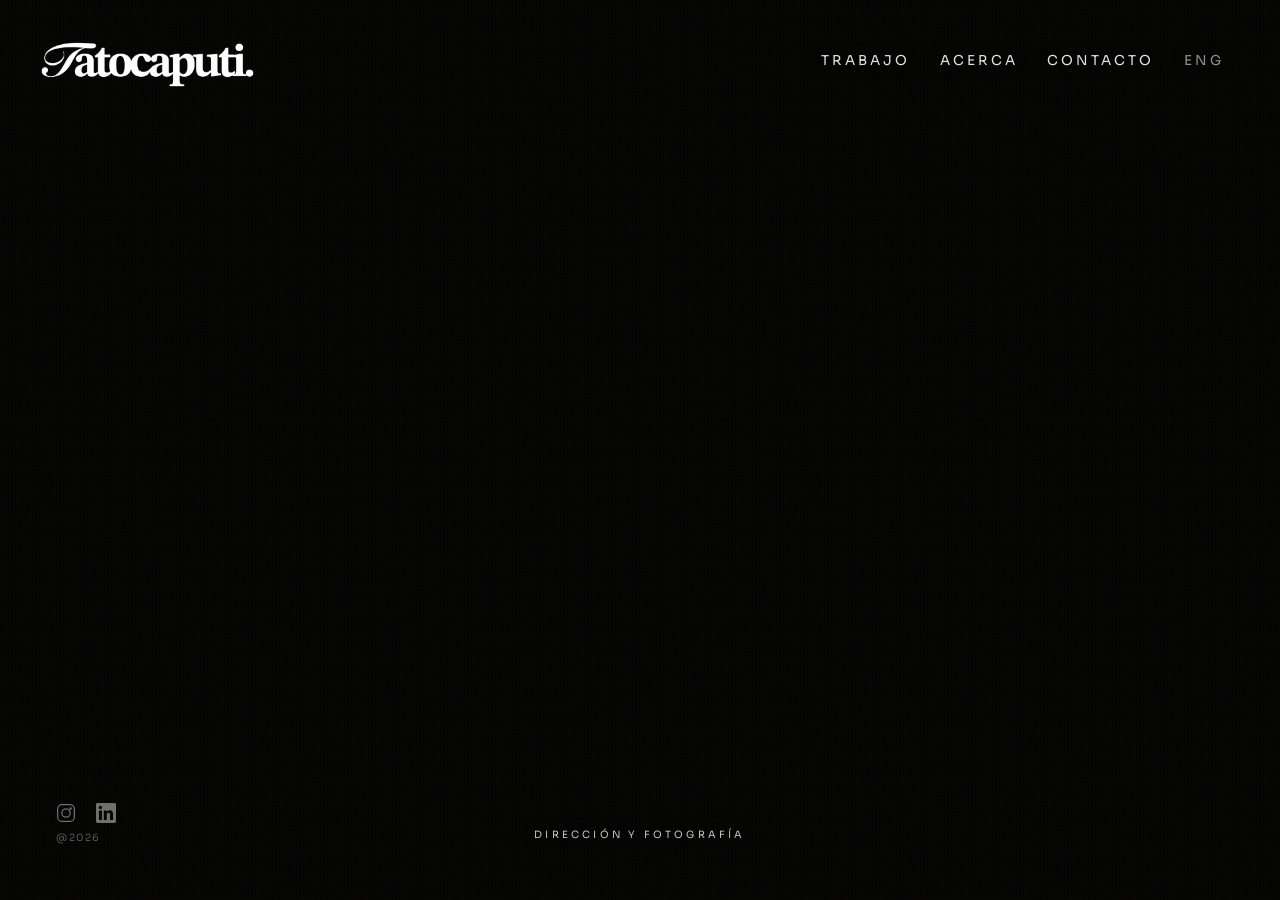
<file: index.html>
<!DOCTYPE html>
<html lang="es">
<head>
  <meta charset="UTF-8">
  <meta name="viewport" content="width=device-width, initial-scale=1.0">
  <title>Tato Caputi — Director / DoP</title>
  <meta name="description" content="Tato Caputi, director y director de fotografía en Montevideo, Uruguay. Publicidad, música y contenido de marca.">
  <link rel="canonical" href="https://tato.caputi.uy/">
  <meta property="og:title" content="Tato Caputi — Director / DoP">
  <meta property="og:description" content="Tato Caputi, director y director de fotografía en Montevideo, Uruguay. Publicidad, música y contenido de marca.">
  <meta property="og:type" content="website">
  <meta property="og:url" content="https://tato.caputi.uy/">
  <meta property="og:locale" content="es_UY">
  <meta name="theme-color" content="#030303">
  <link rel="icon" type="image/png" href="/assets/favicon.png">
  <link rel="preconnect" href="https://fonts.googleapis.com">
  <link rel="preconnect" href="https://fonts.gstatic.com" crossorigin>
  <link rel="preconnect" href="https://player.vimeo.com">
  <link href="https://fonts.googleapis.com/css2?family=Cormorant+Garamond:ital,wght@0,300;0,400;1,300;1,400&family=Sora:wght@300;400&display=swap" rel="stylesheet">
  <link rel="stylesheet" href="/css/style.css">
  <script>document.documentElement.className += ' js';</script>
</head>
<body class="is-full">

  <!-- Video de fondo: se elige en data/sitio.js (videoHome) -->
  <div id="video-wrap" class="bg-wrap">
    <div class="bg-video" data-bg-vimeo="videoHome"></div>
    <div id="video-overlay" class="bg-overlay"></div>
  </div>

  <div id="content-layer" class="content-layer">
    <header class="site-header">
      <a href="/" class="logo logo-el" aria-label="Tato Caputi, inicio">
        <img src="/assets/logos/tato-caputi-logo.png" alt="Tato Caputi" width="700" height="204">
      </a>
      <nav class="top-nav" id="top-nav" aria-label="Navegación principal">
        <a href="/work/" class="top-nav__item" data-text="TRABAJO" data-i18n="nav.work" data-i18n-word="nav.work">Trabajo</a>
        <a href="/about/" class="top-nav__item" data-text="ACERCA" data-i18n="nav.about" data-i18n-word="nav.about">Acerca</a>
        <a href="/contact/" class="top-nav__item" data-text="CONTACTO" data-i18n="nav.contact" data-i18n-word="nav.contact">Contacto</a>
        <button type="button" class="top-nav__item top-nav__lang" data-lang-toggle data-i18n="lang.toggle" aria-label="Cambiar idioma / Change language">ENG</button>
      </nav>
      <button type="button" class="menu-toggle" id="menu-toggle" aria-label="Menú" aria-expanded="false" aria-controls="mobile-menu"><span></span><span></span></button>
    </header>

    <div class="grow"></div>

    <div class="foot">
      <div>
        <div class="socials social-group">
          <a href="#" data-link="instagram" target="_blank" rel="noopener noreferrer" class="social-icon" aria-label="Instagram"><svg fill="none" stroke="currentColor" stroke-width="1.5" viewBox="0 0 24 24" aria-hidden="true"><rect x="2" y="2" width="20" height="20" rx="5"/><circle cx="12" cy="12" r="5"/><circle cx="17.5" cy="6.5" r="1.5" fill="currentColor" stroke="none"/></svg></a>
          <a href="#" data-link="linkedin" target="_blank" rel="noopener noreferrer" class="social-icon" aria-label="LinkedIn"><svg fill="currentColor" viewBox="0 0 24 24" aria-hidden="true"><path d="M20.447 20.452h-3.554v-5.569c0-1.328-.027-3.037-1.852-3.037-1.853 0-2.136 1.445-2.136 2.939v5.667H9.351V9h3.414v1.561h.046c.477-.9 1.637-1.85 3.37-1.85 3.601 0 4.267 2.37 4.267 5.455v6.286zM5.337 7.433a2.062 2.062 0 01-2.063-2.065 2.064 2.064 0 112.063 2.065zm1.782 13.019H3.555V9h3.564v11.452zM22.225 0H1.771C.792 0 0 .774 0 1.729v20.542C0 23.227.792 24 1.771 24h20.451C23.2 24 24 23.227 24 22.271V1.729C24 .774 23.2 0 22.222 0h.003z"/></svg></a>
        </div>
        <span class="year social-group" data-i18n="home.year">@2026</span>
      </div>
      <p class="role-line social-group">
        <strong data-i18n="home.role">Dirección y fotografía</strong>
      </p>
    </div>
  </div>

  <div class="mobile-menu" id="mobile-menu">
    <a href="/work/" class="top-nav__item" data-text="TRABAJO" data-i18n="nav.work" data-i18n-word="nav.work">Trabajo</a>
    <a href="/about/" class="top-nav__item" data-text="ACERCA" data-i18n="nav.about" data-i18n-word="nav.about">Acerca</a>
    <a href="/contact/" class="top-nav__item" data-text="CONTACTO" data-i18n="nav.contact" data-i18n-word="nav.contact">Contacto</a>
    <button type="button" class="menu-lang" data-lang-toggle data-i18n="lang.toggle">ENG</button>
  </div>

  <!-- Transición entre páginas -->
  <div id="t-flash" class="t-flash"></div>
  <div id="t-black" class="t-black"></div>
  <div id="t-scanlines" class="t-scanlines"></div>
  <div id="t-word" class="t-word"><span id="t-word-text"></span></div>

  <div class="checker-grid"></div>
  <div class="noise-overlay"></div>

  <script src="/data/sitio.js"></script>
  <script src="/data/trabajos.js"></script>
  <script src="/js/i18n.js"></script>
  <script src="https://cdnjs.cloudflare.com/ajax/libs/gsap/3.12.5/gsap.min.js"></script>
  <script src="/js/site.js"></script>
</body>
</html>
</file>
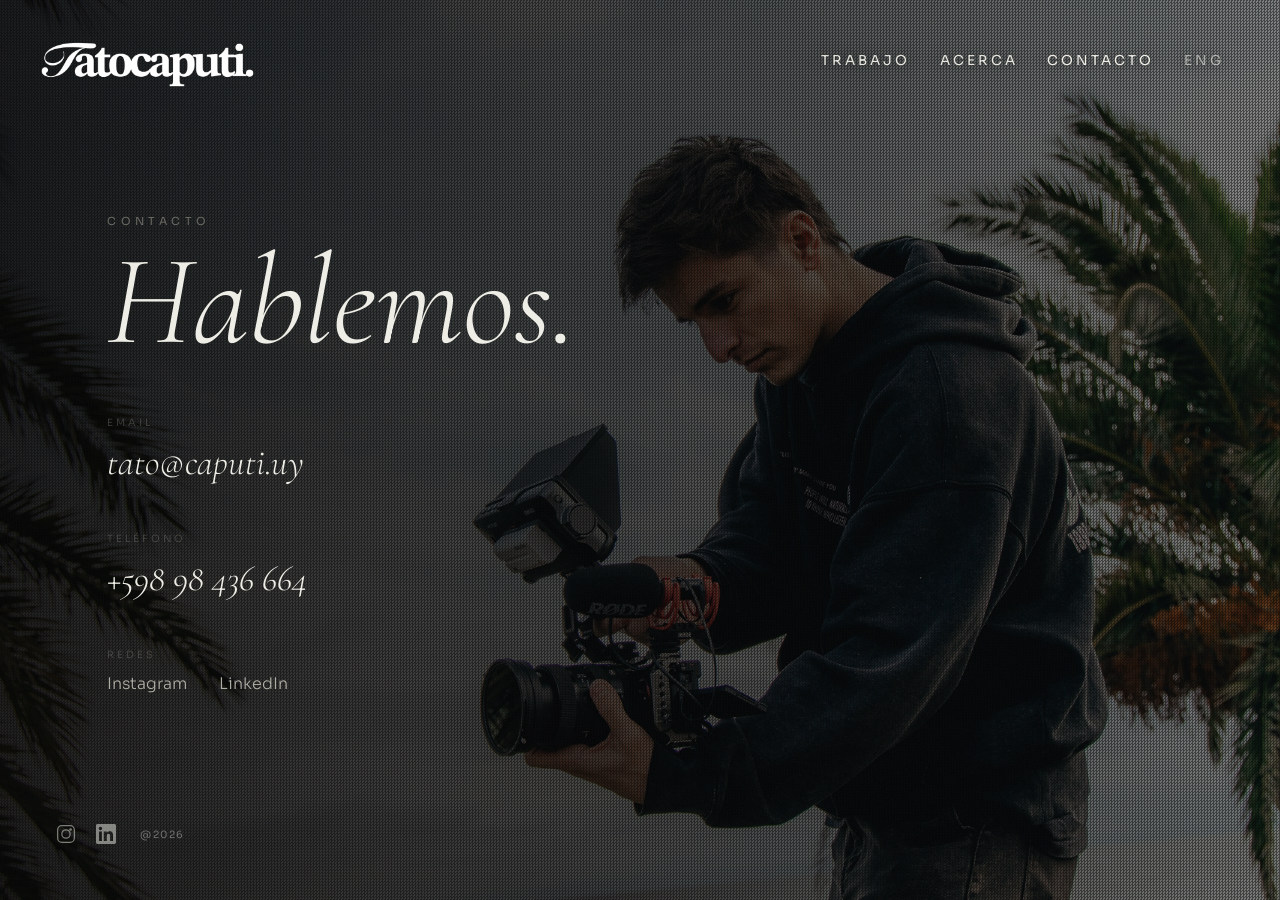
<file: contact/index.html>
<!DOCTYPE html>
<html lang="es">
<head>
  <meta charset="UTF-8">
  <meta name="viewport" content="width=device-width, initial-scale=1.0">
  <title>Contacto — Tato Caputi</title>
  <meta name="description" content="Tato Caputi, director y director de fotografía en Montevideo, Uruguay. Publicidad, música y contenido de marca.">
  <link rel="canonical" href="https://tato.caputi.uy/contact/">
  <meta property="og:title" content="Contacto — Tato Caputi">
  <meta property="og:description" content="Tato Caputi, director y director de fotografía en Montevideo, Uruguay. Publicidad, música y contenido de marca.">
  <meta property="og:type" content="website">
  <meta property="og:url" content="https://tato.caputi.uy/contact/">
  <meta property="og:locale" content="es_UY">
  <meta name="theme-color" content="#030303">
  <link rel="icon" type="image/png" href="/assets/favicon.png">
  <link rel="preconnect" href="https://fonts.googleapis.com">
  <link rel="preconnect" href="https://fonts.gstatic.com" crossorigin>
  <link rel="preconnect" href="https://player.vimeo.com">
  <link href="https://fonts.googleapis.com/css2?family=Cormorant+Garamond:ital,wght@0,300;0,400;1,300;1,400&family=Sora:wght@300;400&display=swap" rel="stylesheet">
  <link rel="stylesheet" href="/css/style.css">
  <script>document.documentElement.className += ' js';</script>
</head>
<body class="is-full">

  <!-- Foto de fondo: se elige en data/sitio.js (fotoContacto) -->
  <div id="bg-wrap" class="bg-wrap">
    <img class="bg-image" data-bg-image="fotoContacto" alt="" fetchpriority="high" decoding="async">
    <div class="bg-overlay bg-overlay--contact"></div>
  </div>

  <div id="content-layer" class="content-layer">
    <header class="site-header">
      <a href="/" class="logo logo-el" aria-label="Tato Caputi, inicio">
        <img src="/assets/logos/tato-caputi-logo.png" alt="Tato Caputi" width="700" height="204">
      </a>
      <nav class="top-nav" id="top-nav" aria-label="Navegación principal">
        <a href="/work/" class="top-nav__item" data-text="TRABAJO" data-i18n="nav.work" data-i18n-word="nav.work">Trabajo</a>
        <a href="/about/" class="top-nav__item" data-text="ACERCA" data-i18n="nav.about" data-i18n-word="nav.about">Acerca</a>
        <a href="/contact/" class="top-nav__item" data-text="CONTACTO" data-i18n="nav.contact" data-i18n-word="nav.contact" aria-current="page">Contacto</a>
        <button type="button" class="top-nav__item top-nav__lang" data-lang-toggle data-i18n="lang.toggle" aria-label="Cambiar idioma / Change language">ENG</button>
      </nav>
      <button type="button" class="menu-toggle" id="menu-toggle" aria-label="Menú" aria-expanded="false" aria-controls="mobile-menu"><span></span><span></span></button>
    </header>

    <div class="contact-block fade-in">
      <span class="eyebrow" data-i18n="contact.label">Contacto</span>
      <h1 class="contact-title" data-i18n="contact.title">Hablemos.</h1>
      <div class="contact-list">
        <div>
          <span class="contact-label" data-i18n="contact.email.label">Email</span>
          <a href="#" class="contact-big" data-email></a>
        </div>
        <div>
          <span class="contact-label" data-i18n="contact.phone.label">Teléfono</span>
          <a href="#" class="contact-big" data-phone></a>
        </div>
        <div>
          <span class="contact-label" data-i18n="contact.social.label">Redes</span>
          <div class="contact-socials">
            <a href="#" data-link="instagram" target="_blank" rel="noopener noreferrer">Instagram</a>
            <a href="#" data-link="linkedin" target="_blank" rel="noopener noreferrer">LinkedIn</a>
          </div>
        </div>
      </div>
    </div>

    <div class="socials" style="padding-top:1rem">
      <a href="#" data-link="instagram" target="_blank" rel="noopener noreferrer" class="social-icon" aria-label="Instagram"><svg fill="none" stroke="currentColor" stroke-width="1.5" viewBox="0 0 24 24" aria-hidden="true"><rect x="2" y="2" width="20" height="20" rx="5"/><circle cx="12" cy="12" r="5"/><circle cx="17.5" cy="6.5" r="1.5" fill="currentColor" stroke="none"/></svg></a>
          <a href="#" data-link="linkedin" target="_blank" rel="noopener noreferrer" class="social-icon" aria-label="LinkedIn"><svg fill="currentColor" viewBox="0 0 24 24" aria-hidden="true"><path d="M20.447 20.452h-3.554v-5.569c0-1.328-.027-3.037-1.852-3.037-1.853 0-2.136 1.445-2.136 2.939v5.667H9.351V9h3.414v1.561h.046c.477-.9 1.637-1.85 3.37-1.85 3.601 0 4.267 2.37 4.267 5.455v6.286zM5.337 7.433a2.062 2.062 0 01-2.063-2.065 2.064 2.064 0 112.063 2.065zm1.782 13.019H3.555V9h3.564v11.452zM22.225 0H1.771C.792 0 0 .774 0 1.729v20.542C0 23.227.792 24 1.771 24h20.451C23.2 24 24 23.227 24 22.271V1.729C24 .774 23.2 0 22.222 0h.003z"/></svg></a>
      <span class="year" style="margin:0 0 0 .25rem" data-i18n="home.year">@2026</span>
    </div>
  </div>

  <div class="mobile-menu" id="mobile-menu">
    <a href="/work/" class="top-nav__item" data-text="TRABAJO" data-i18n="nav.work" data-i18n-word="nav.work">Trabajo</a>
    <a href="/about/" class="top-nav__item" data-text="ACERCA" data-i18n="nav.about" data-i18n-word="nav.about">Acerca</a>
    <a href="/contact/" class="top-nav__item" data-text="CONTACTO" data-i18n="nav.contact" data-i18n-word="nav.contact" aria-current="page">Contacto</a>
    <button type="button" class="menu-lang" data-lang-toggle data-i18n="lang.toggle">ENG</button>
  </div>

  <!-- Transición entre páginas -->
  <div id="t-flash" class="t-flash"></div>
  <div id="t-black" class="t-black"></div>
  <div id="t-scanlines" class="t-scanlines"></div>
  <div id="t-word" class="t-word"><span id="t-word-text"></span></div>

  <div class="checker-grid"></div>
  <div class="noise-overlay"></div>

  <script src="/data/sitio.js"></script>
  <script src="/data/trabajos.js"></script>
  <script src="/js/i18n.js"></script>
  <script src="https://cdnjs.cloudflare.com/ajax/libs/gsap/3.12.5/gsap.min.js"></script>
  <script src="/js/site.js"></script>
</body>
</html>
</file>
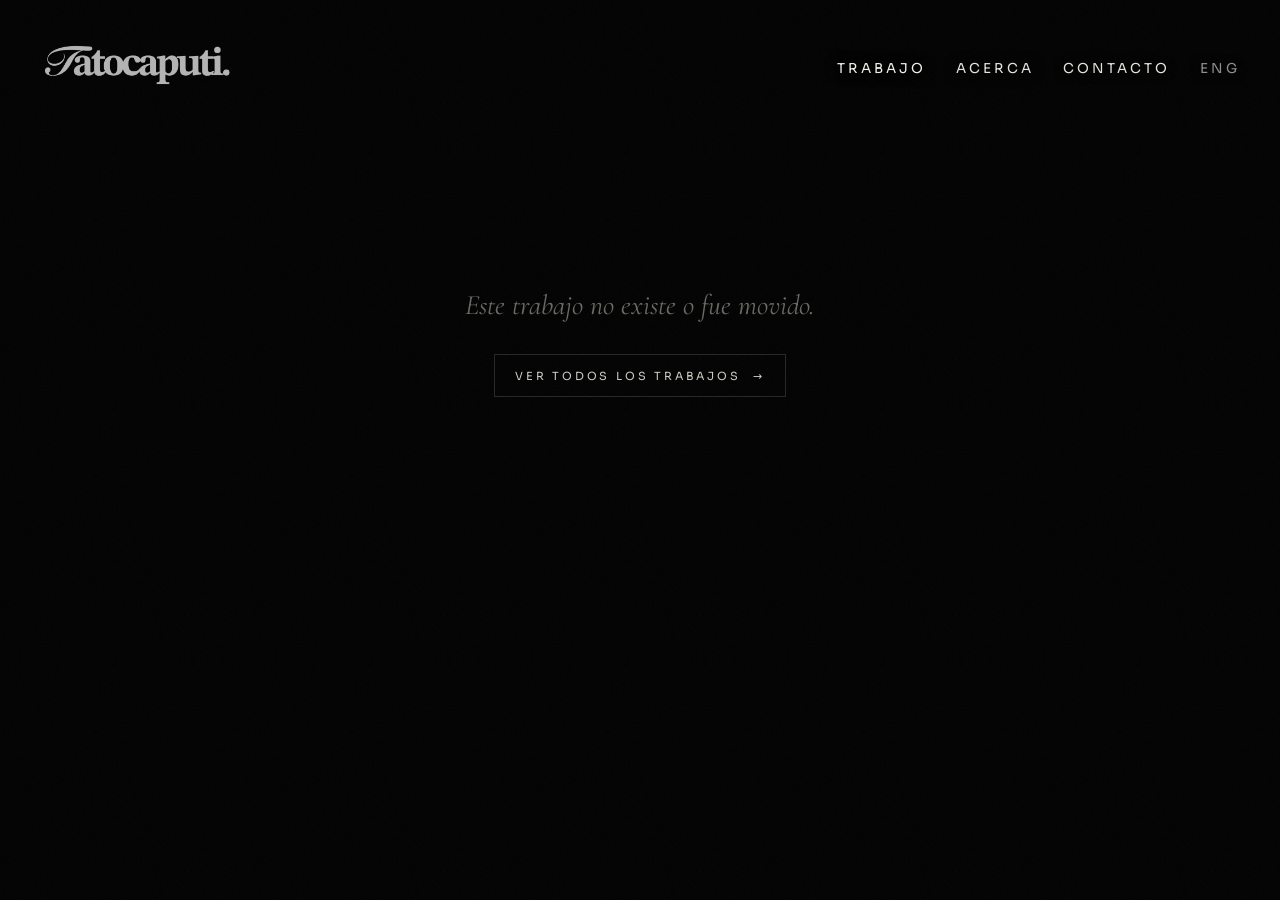
<file: project/index.html>
<!DOCTYPE html>
<html lang="es">
<head>
  <meta charset="UTF-8">
  <meta name="viewport" content="width=device-width, initial-scale=1.0">
  <title>Tato Caputi</title>
  <meta name="description" content="Tato Caputi, director y director de fotografía en Montevideo, Uruguay. Publicidad, música y contenido de marca.">
  <link rel="canonical" href="https://tato.caputi.uy/project/">
  <meta property="og:title" content="Tato Caputi">
  <meta property="og:description" content="Tato Caputi, director y director de fotografía en Montevideo, Uruguay. Publicidad, música y contenido de marca.">
  <meta property="og:type" content="website">
  <meta property="og:url" content="https://tato.caputi.uy/project/">
  <meta property="og:locale" content="es_UY">
  <meta name="theme-color" content="#030303">
  <link rel="icon" type="image/png" href="/assets/favicon.png">
  <link rel="preconnect" href="https://fonts.googleapis.com">
  <link rel="preconnect" href="https://fonts.gstatic.com" crossorigin>
  <link rel="preconnect" href="https://player.vimeo.com">
  <link href="https://fonts.googleapis.com/css2?family=Cormorant+Garamond:ital,wght@0,300;0,400;1,300;1,400&family=Sora:wght@300;400&display=swap" rel="stylesheet">
  <link rel="stylesheet" href="/css/style.css">
  <script>document.documentElement.className += ' js';</script>
</head>
<body>

    <header class="site-header site-header--fixed">
      <a href="/" class="logo" aria-label="Tato Caputi, inicio">
        <img src="/assets/logos/tato-caputi-logo.png" alt="Tato Caputi" width="700" height="204">
      </a>
      <nav class="top-nav" id="top-nav" aria-label="Navegación principal">
        <a href="/work/" class="top-nav__item" data-text="TRABAJO" data-i18n="nav.work" data-i18n-word="nav.work" aria-current="page">Trabajo</a>
        <a href="/about/" class="top-nav__item" data-text="ACERCA" data-i18n="nav.about" data-i18n-word="nav.about">Acerca</a>
        <a href="/contact/" class="top-nav__item" data-text="CONTACTO" data-i18n="nav.contact" data-i18n-word="nav.contact">Contacto</a>
        <button type="button" class="top-nav__item top-nav__lang" data-lang-toggle data-i18n="lang.toggle" aria-label="Cambiar idioma / Change language">ENG</button>
      </nav>
      <button type="button" class="menu-toggle" id="menu-toggle" aria-label="Menú" aria-expanded="false" aria-controls="mobile-menu"><span></span><span></span></button>
    </header>

  <div class="mobile-menu" id="mobile-menu">
    <a href="/work/" class="top-nav__item" data-text="TRABAJO" data-i18n="nav.work" data-i18n-word="nav.work" aria-current="page">Trabajo</a>
    <a href="/about/" class="top-nav__item" data-text="ACERCA" data-i18n="nav.about" data-i18n-word="nav.about">Acerca</a>
    <a href="/contact/" class="top-nav__item" data-text="CONTACTO" data-i18n="nav.contact" data-i18n-word="nav.contact">Contacto</a>
    <button type="button" class="menu-lang" data-lang-toggle data-i18n="lang.toggle">ENG</button>
  </div>

  <!-- Transición entre páginas -->
  <div id="t-flash" class="t-flash"></div>
  <div id="t-black" class="t-black"></div>
  <div id="t-scanlines" class="t-scanlines"></div>
  <div id="t-word" class="t-word"><span id="t-word-text"></span></div>

  <main class="page-main">
    <!-- El contenido se arma solo desde data/trabajos.js según ?w=ID -->
    <section class="project" id="project"></section>
  </main>

  <div class="noise-overlay"></div>

  <script src="/data/sitio.js"></script>
  <script src="/data/trabajos.js"></script>
  <script src="/js/i18n.js"></script>
  <script src="https://cdnjs.cloudflare.com/ajax/libs/gsap/3.12.5/gsap.min.js"></script>
  <script src="/js/project.js"></script>
  <script src="/js/site.js"></script>
</body>
</html>
</file>
<file: css/style.css>
/* =====================================================================
   TATO CAPUTI — Estilos
   Colores y tipografías en :root. Cambiá un valor acá y se aplica en
   todo el sitio.
   ===================================================================== */

:root {
  --void: #030303;
  --smoke-100: #f0efe8;
  --smoke-200: #b0afa6;
  --smoke-300: #6a6a64;
  --sans: 'Sora', system-ui, sans-serif;
  --serif: 'Cormorant Garamond', Georgia, serif;
  --ease: cubic-bezier(.16, 1, .3, 1);
  --pad: 1.25rem;
}
@media (min-width: 640px)  { :root { --pad: 1.5rem; } }
@media (min-width: 768px)  { :root { --pad: 2.5rem; } }
@media (min-width: 1024px) { :root { --pad-full: 3.5rem; } }

*, *::before, *::after { box-sizing: border-box; }
html {
  -webkit-font-smoothing: antialiased;
  -moz-osx-font-smoothing: grayscale;
  scrollbar-width: none;
  background: var(--void);
}
::-webkit-scrollbar { width: 0; display: none; }
::selection { background: rgba(240, 239, 232, .15); color: var(--smoke-100); }

body {
  margin: 0;
  background: var(--void);
  color: var(--smoke-100);
  font-family: var(--sans);
  font-weight: 400;
  overflow-x: hidden;
}
a { color: inherit; text-decoration: none; -webkit-tap-highlight-color: transparent; }
img { display: block; }
button { font: inherit; color: inherit; }

/* Páginas de una sola pantalla (home, acerca, contacto) */
body.is-full {
  height: 100dvh;
  width: 100vw;
  overflow: hidden;
  user-select: none;
  padding-bottom: env(safe-area-inset-bottom);
}

/* ---------- Texturas ---------- */
.noise-overlay {
  position: fixed; inset: 0; pointer-events: none; z-index: 60; opacity: .03;
  background-image: url("data:image/svg+xml,%3Csvg viewBox='0 0 512 512' xmlns='http://www.w3.org/2000/svg'%3E%3Cfilter id='n'%3E%3CfeTurbulence type='fractalNoise' baseFrequency='0.75' numOctaves='4' stitchTiles='stitch'/%3E%3C/filter%3E%3Crect width='100%25' height='100%25' filter='url(%23n)' opacity='1'/%3E%3C/svg%3E");
  background-size: 256px 256px;
}
.checker-grid {
  position: fixed; inset: 0; pointer-events: none; z-index: 5;
  background-image: repeating-conic-gradient(from 0deg at 50% 50%, rgba(10, 9, 7, .5) 0% 25%, transparent 0% 50%);
  background-size: 3px 3px;
}

/* ---------- Fondo de video (Vimeo) ---------- */
.bg-wrap { position: fixed; inset: 0; z-index: 0; overflow: hidden; background: var(--void); }
.bg-video { position: absolute; inset: 0; overflow: hidden; }
.bg-video iframe {
  position: absolute; top: 50%; left: 50%;
  width: 100vw; height: 56.25vw;          /* 16:9 */
  min-height: 100vh; min-width: 177.78vh;
  transform: translate(-50%, -50%);
  border: 0; pointer-events: none;
  opacity: 0; transition: opacity 1.2s ease;
}
.bg-video.is-ready iframe { opacity: 1; }
.bg-video video {
  position: absolute; inset: 0; width: 100%; height: 100%; object-fit: cover;
  opacity: 0; transition: opacity 1.2s ease;
}
.bg-video.is-ready video { opacity: 1; }
.bg-image { width: 100%; height: 100%; object-fit: cover; object-position: 62% 40%; }
.bg-overlay {
  position: absolute; inset: 0;
  background: rgba(3, 3, 3, .55);
  transition: opacity .7s ease, background-color .7s ease;
}
.bg-overlay--about { background: rgba(3, 3, 3, .70); }
/* Contacto: más oscuro a la izquierda (texto), más abierto a la derecha (foto) */
.bg-overlay--contact { background: linear-gradient(90deg, rgba(3, 3, 3, .88) 0%, rgba(3, 3, 3, .72) 40%, rgba(3, 3, 3, .45) 100%); }
@media (max-width: 768px) { .bg-overlay--contact { background: rgba(3, 3, 3, .75); } }

/* ---------- Layout pantalla completa ---------- */
.content-layer {
  position: relative; z-index: 10;
  height: 100dvh; width: 100vw;
  display: flex; flex-direction: column;
  padding: var(--pad);
}
@media (min-width: 1024px) { .content-layer { padding: 3.5rem; } }
.grow { flex: 1; }

/* ---------- Header ---------- */
.site-header { display: flex; align-items: flex-start; justify-content: space-between; gap: 1rem; }
.logo { display: inline-block; margin: -.5rem 0 0 -.5rem; }
.logo img { height: 3rem; width: auto; filter: brightness(1.15); mix-blend-mode: screen; }
@media (min-width: 640px) { .logo { margin: -.75rem 0 0 -.75rem; } .logo img { height: 3.5rem; } }
@media (min-width: 768px) { .logo { margin: -1.25rem 0 0 -1.25rem; } .logo img { height: 4rem; } }

/* Header fijo (trabajo / proyecto) */
.site-header--fixed {
  position: fixed; top: 0; left: 0; width: 100%; z-index: 70;
  padding: var(--pad); align-items: center; pointer-events: none;
}
.site-header--fixed > * { pointer-events: auto; }
.site-header--fixed .logo { margin: 0; opacity: .7; transition: opacity .5s ease; }
.site-header--fixed .logo:hover { opacity: 1; }
.site-header--fixed .logo img { height: 2.75rem; }
@media (min-width: 640px) { .site-header--fixed .logo img { height: 3rem; } }
@media (min-width: 768px) { .site-header--fixed .logo img { height: 3.5rem; } }

/* ---------- Nav superior ---------- */
.top-nav {
  display: flex; align-items: center; gap: 1.85rem;
  font-family: var(--sans); font-size: .85rem; font-weight: 400;
  letter-spacing: .22em; text-transform: uppercase;
  margin-top: -.25rem;
}
@media (min-width: 640px) { .top-nav { margin-top: -.5rem; } }
.site-header--fixed .top-nav { margin-top: 0; }
.top-nav__item {
  background: none; border: 0; padding: .25rem 0; margin: 0; cursor: pointer;
  color: rgba(240, 239, 232, .95);
  text-shadow: 0 1px 14px rgba(0, 0, 0, .6);
  font: inherit; letter-spacing: inherit; text-transform: inherit;
  transition: opacity .35s var(--ease), letter-spacing .45s var(--ease), color .35s ease;
}
.top-nav__item:hover, .top-nav__item:focus-visible { color: var(--smoke-100); letter-spacing: .32em; outline: none; }
.top-nav:hover .top-nav__item:not(:hover):not(:focus-visible) { opacity: .4; }
.top-nav__item[aria-current="page"] { color: var(--smoke-100); }
.top-nav__lang { color: rgba(240, 239, 232, .6); }

/* ---------- Menú móvil ---------- */
.menu-toggle {
  display: none; flex-direction: column; justify-content: center; align-items: flex-end;
  gap: 7px; width: 44px; height: 44px; padding: 8px 4px;
  background: none; border: 0; cursor: pointer; z-index: 80; position: relative;
  -webkit-tap-highlight-color: transparent;
}
.menu-toggle span {
  display: block; width: 26px; height: 2px; background: var(--smoke-100);
  box-shadow: 0 1px 10px rgba(0, 0, 0, .7);
  transition: transform .4s var(--ease), opacity .3s ease;
}
.menu-toggle.open span:nth-child(1) { transform: translateY(4.5px) rotate(45deg); }
.menu-toggle.open span:nth-child(2) { transform: translateY(-4.5px) rotate(-45deg); }

.mobile-menu {
  position: fixed; inset: 0; z-index: 78;
  display: flex; flex-direction: column; align-items: center; justify-content: center; gap: 2.25rem;
  background: rgba(3, 3, 3, .94);
  backdrop-filter: blur(22px); -webkit-backdrop-filter: blur(22px);
  opacity: 0; pointer-events: none; transition: opacity .5s var(--ease);
}
.mobile-menu.open { opacity: 1; pointer-events: auto; }
.mobile-menu a, .mobile-menu button {
  font-family: var(--serif); font-style: italic; font-weight: 300;
  font-size: clamp(2.2rem, 11vw, 3.25rem); line-height: 1;
  color: var(--smoke-100); background: none; border: 0; letter-spacing: .02em; cursor: pointer;
}
.mobile-menu a:active { opacity: .55; }
.mobile-menu .menu-lang {
  font-family: var(--sans); font-style: normal; font-size: .85rem;
  letter-spacing: .3em; text-transform: uppercase; color: rgba(240, 239, 232, .55); margin-top: .75rem;
}
@media (max-width: 768px) {
  .top-nav { display: none; }
  .menu-toggle { display: flex; }
}

/* ---------- Pie con redes ---------- */
.foot { display: flex; align-items: flex-end; justify-content: space-between; gap: 1.5rem; }
.socials { display: flex; align-items: center; gap: 1rem; }
@media (min-width: 640px) { .socials { gap: 1.25rem; } }
.social-icon {
  color: rgba(240, 239, 232, .5); display: inline-flex;
  transition: color .4s var(--ease), transform .4s var(--ease);
}
.social-icon:hover { color: var(--smoke-100); transform: translateY(-2px); }
.social-icon svg { width: 18px; height: 18px; }
@media (min-width: 640px) { .social-icon svg { width: 20px; height: 20px; } }
.year { display: block; font-size: 9px; color: rgba(240, 239, 232, .4); letter-spacing: .15em; margin-top: .5rem; }
@media (min-width: 640px) { .year { font-size: 10px; } }

/* Línea de rol (home) */
.role-line {
  font-size: 9px; letter-spacing: .32em; text-transform: uppercase;
  color: rgba(240, 239, 232, .62); text-align: right; line-height: 1.9;
  text-shadow: 0 1px 14px rgba(0, 0, 0, .6);
}
.role-line strong { display: block; font-weight: 400; color: rgba(240, 239, 232, .9); }
@media (min-width: 640px) { .role-line { font-size: 10px; } }
/* Centrada abajo, no en la esquina */
.foot { position: relative; }
.foot .role-line {
  position: absolute; left: 50%; bottom: 0; transform: translateX(-50%);
  margin: 0; text-align: center; white-space: nowrap;
}

/* ---------- Acerca ---------- */
.center-block { flex: 1; display: flex; align-items: center; justify-content: center; }
.about-intro {
  max-width: 42rem; text-align: center; font-weight: 300; line-height: 1.75;
  letter-spacing: .025em; color: rgba(240, 239, 232, .9);
  font-size: .95rem; padding: 0 .5rem; margin: 0;
}
@media (min-width: 640px) { .about-intro { font-size: 1rem; } }
@media (min-width: 768px) { .about-intro { font-size: 1.125rem; } }

/* ---------- Contacto ---------- */
.contact-block {
  flex: 1; display: flex; flex-direction: column; align-items: flex-start; justify-content: center;
  text-align: left; max-width: 48rem; width: 100%;
}
@media (min-width: 1024px) { .contact-block { padding-left: 4vw; } }
.eyebrow {
  display: block; font-size: 10px; letter-spacing: .4em; text-transform: uppercase;
  color: var(--smoke-300); margin-bottom: .75rem;
}
@media (min-width: 640px) { .eyebrow { font-size: 11px; margin-bottom: 1rem; } }
.contact-title {
  font-family: var(--serif); font-style: italic; font-weight: 300;
  font-size: clamp(3.4rem, 12vw, 8rem); line-height: .9; margin: 0 0 2.5rem;
}
@media (min-width: 640px) { .contact-title { margin-bottom: 3.5rem; } }
.contact-list > * + * { margin-top: 2.5rem; }
@media (min-width: 640px) { .contact-list > * + * { margin-top: 3rem; } }
.contact-label {
  display: block; font-size: 9px; letter-spacing: .3em; text-transform: uppercase;
  color: rgba(106, 106, 100, .5); margin-bottom: .5rem;
}
@media (min-width: 640px) { .contact-label { font-size: 10px; margin-bottom: .75rem; } }
.contact-big {
  font-family: var(--serif); font-style: italic; font-weight: 300;
  font-size: 1.5rem; transition: letter-spacing .5s ease;
}
.contact-big:hover { letter-spacing: .025em; }
@media (min-width: 640px) { .contact-big { font-size: 1.875rem; } }
@media (min-width: 768px) { .contact-big { font-size: 2.25rem; } }
.contact-socials { display: flex; justify-content: flex-start; gap: 2rem; }
.contact-socials a { font-size: .875rem; font-weight: 300; color: var(--smoke-200); transition: color .3s ease; }
.contact-socials a:hover { color: var(--smoke-100); }
@media (min-width: 640px) { .contact-socials a { font-size: 1rem; } }

/* ---------- Trabajo ---------- */
.work-card .cover {
  position: absolute; inset: 0; width: 100%; height: 100%; object-fit: cover;
  transform: scale(1.04); transition: transform 1.4s var(--ease);
}
.work-card:hover .cover { transform: scale(1); }
.page-main { opacity: 0; }
.works { padding: 7rem var(--pad) 4rem; }
@media (min-width: 640px) { .works { padding-top: 8rem; padding-bottom: 5rem; } }
@media (min-width: 768px) { .works { padding-top: 9rem; } }

.works-section + .works-section { margin-top: 3.5rem; }
@media (min-width: 768px) { .works-section + .works-section { margin-top: 5rem; } }
.works-heading {
  display: flex; align-items: baseline; gap: .9rem;
  margin: 0 0 1rem; font-weight: 400;
}
.works-heading .num { font-size: 10px; letter-spacing: .3em; color: var(--smoke-300); }
.works-heading .name {
  font-family: var(--serif); font-style: italic; font-weight: 300;
  font-size: clamp(1.6rem, 2.6vw, 2.4rem); line-height: 1; letter-spacing: .01em;
}
.works-grid { display: grid; grid-template-columns: 1fr; gap: .75rem; }
@media (min-width: 640px)  { .works-grid { grid-template-columns: repeat(2, 1fr); gap: 1rem; } }
@media (min-width: 1024px) { .works-grid { grid-template-columns: repeat(3, 1fr); } }

.work-card {
  position: relative; overflow: hidden; display: block; aspect-ratio: 16 / 9;
  background: rgba(240, 239, 232, .025);
  border: 1px solid rgba(240, 239, 232, .04);
  cursor: pointer; isolation: isolate;
  opacity: 0; transform: translateY(28px);
  transition: border-color .6s var(--ease), background-color .6s var(--ease);
}
.work-card:hover, .work-card:focus-visible { border-color: rgba(240, 239, 232, .12); background: rgba(240, 239, 232, .04); outline: none; }
.work-card .card-video { position: absolute; inset: 0; overflow: hidden; background: #000; }
.work-card .card-video iframe {
  position: absolute; top: 50%; left: 50%;
  height: 100%; width: auto; min-width: 100%; aspect-ratio: 16 / 9;
  border: 0; pointer-events: none;
  transform: translate(-50%, -50%) scale(1.04);
  transition: transform .8s var(--ease);
}
.work-card:hover .card-video iframe, .work-card:focus-visible .card-video iframe { transform: translate(-50%, -50%) scale(1); }
.work-card::after {
  content: ''; position: absolute; inset: 0; z-index: 1; pointer-events: none; opacity: .85;
  background: linear-gradient(to bottom, transparent 50%, rgba(3, 3, 3, .65) 100%);
}
/* Velo negro sobre el video: se apaga al pasar el mouse */
.work-card::before {
  content: ''; position: absolute; inset: 0; z-index: 1; pointer-events: none;
  background: #030303; opacity: .25;
  transition: opacity .8s var(--ease);
}
.work-card:hover::before, .work-card:focus-visible::before { opacity: 0; }
@media (hover: none) { .work-card::before { opacity: .15; } }
.work-card .label {
  position: absolute; left: 1.25rem; right: 1.25rem; bottom: 1.25rem; z-index: 2;
}
@media (max-width: 640px) { .work-card .label { left: 1rem; right: 1rem; bottom: 1rem; } }
.work-card .meta {
  display: block; margin-bottom: .25rem;
  font-size: .625rem; letter-spacing: .3em; text-transform: uppercase; color: rgba(176, 175, 166, .65);
}
.work-card .title {
  font-family: var(--serif); font-style: italic; font-weight: 300;
  font-size: clamp(1.125rem, 1.6vw, 1.75rem); line-height: 1.05;
  transition: letter-spacing .7s var(--ease);
}
.work-card:hover .title { letter-spacing: .04em; }

.page-foot { padding: 3rem var(--pad); }
@media (min-width: 640px) { .page-foot { padding-top: 4rem; padding-bottom: 4rem; } }
.page-foot .socials { gap: 1.25rem; }
.page-foot .social-icon { color: rgba(240, 239, 232, .4); }
.page-foot .social-icon svg { width: 16px; height: 16px; }
.page-foot .year { display: inline; margin: 0 0 0 .25rem; color: rgba(240, 239, 232, .3); font-size: 9px; }

/* ---------- Proyecto ---------- */
.project { padding: 6rem var(--pad) 3rem; }
@media (min-width: 640px) { .project { padding-top: 7rem; padding-bottom: 4rem; } }
@media (min-width: 768px) { .project { padding-top: 8rem; } }
.vimeo-wrap {
  position: relative; width: 100%;
  max-width: calc((100vh - 16rem) * 16 / 9);
  margin-inline: auto; aspect-ratio: 16 / 9; overflow: hidden;
  background: rgba(240, 239, 232, .025);
}
.vimeo-wrap iframe { position: absolute; inset: 0; width: 100%; height: 100%; border: 0; }
.vimeo-wrap .placeholder {
  position: absolute; inset: 0; display: flex; align-items: center; justify-content: center;
  color: rgba(176, 175, 166, .4); font-family: var(--serif); font-style: italic;
  letter-spacing: .15em; text-transform: uppercase; transition: opacity .8s ease;
}
.vimeo-wrap.is-loaded .placeholder { opacity: 0; pointer-events: none; }
.project-info {
  max-width: calc((100vh - 16rem) * 16 / 9); margin: 1.75rem auto 0;
  display: flex; flex-wrap: wrap; align-items: flex-end; justify-content: space-between; gap: 1.5rem;
}
.project-info .meta {
  display: block; margin-bottom: .4rem;
  font-size: .625rem; letter-spacing: .3em; text-transform: uppercase; color: rgba(176, 175, 166, .65);
}
.project-info h1 {
  margin: 0; font-family: var(--serif); font-style: italic; font-weight: 300;
  font-size: clamp(1.75rem, 3.2vw, 2.75rem); line-height: 1.05;
}
.project-links { display: flex; flex-wrap: wrap; gap: .75rem; }
.btn-ghost {
  display: inline-flex; align-items: center; gap: .75rem; padding: .85rem 1.25rem;
  border: 1px solid rgba(240, 239, 232, .15);
  font-size: .7rem; letter-spacing: .25em; text-transform: uppercase;
  color: rgba(240, 239, 232, .85); background: transparent;
  transition: all .5s var(--ease);
}
.btn-ghost:hover, .btn-ghost:focus-visible { border-color: rgba(240, 239, 232, .5); color: var(--smoke-100); letter-spacing: .3em; outline: none; }
.not-found { text-align: center; padding: 10rem 1rem; }
.not-found p { font-family: var(--serif); font-style: italic; font-size: 1.75rem; color: var(--smoke-300); margin: 0 0 2rem; }

/* ---------- Transición cinematográfica ---------- */
.t-flash { position: fixed; inset: 0; z-index: 90; pointer-events: none; background: var(--smoke-100); opacity: 0; }
.t-black { position: fixed; inset: 0; z-index: 85; pointer-events: none; background: var(--void); opacity: 0; }
.t-scanlines {
  position: fixed; inset: 0; z-index: 82; pointer-events: none; opacity: 0;
  background: repeating-linear-gradient(0deg, transparent, transparent 2px, rgba(0, 0, 0, .15) 2px, rgba(0, 0, 0, .15) 4px);
}
.t-word { position: fixed; inset: 0; z-index: 83; pointer-events: none; display: flex; align-items: center; justify-content: center; opacity: 0; }
.t-word span {
  font-family: var(--serif); font-style: italic; font-weight: 300;
  font-size: 20vw; white-space: nowrap; color: var(--smoke-100);
}
@media (max-width: 640px) { .t-word span { font-size: 15vw; } }

/* Estado inicial de las animaciones de entrada (solo si hay JS) */
.js .logo-el, .js .social-group, .js .fade-in { opacity: 0; }

@media (prefers-reduced-motion: reduce) {
  .js .logo-el, .js .social-group, .js .fade-in, .page-main, .work-card { opacity: 1 !important; transform: none !important; }
}

/* Trabajo: link al contenido de redes */
.works-more { display: flex; flex-wrap: wrap; align-items: center; justify-content: space-between; gap: 1rem;
  margin: -1.5rem var(--pad) 3rem; padding-top: 1.5rem; border-top: 1px solid rgba(240, 239, 232, .12); }
.works-more .meta { font-size: 10px; letter-spacing: .3em; text-transform: uppercase; color: var(--smoke-300); }
</file>
